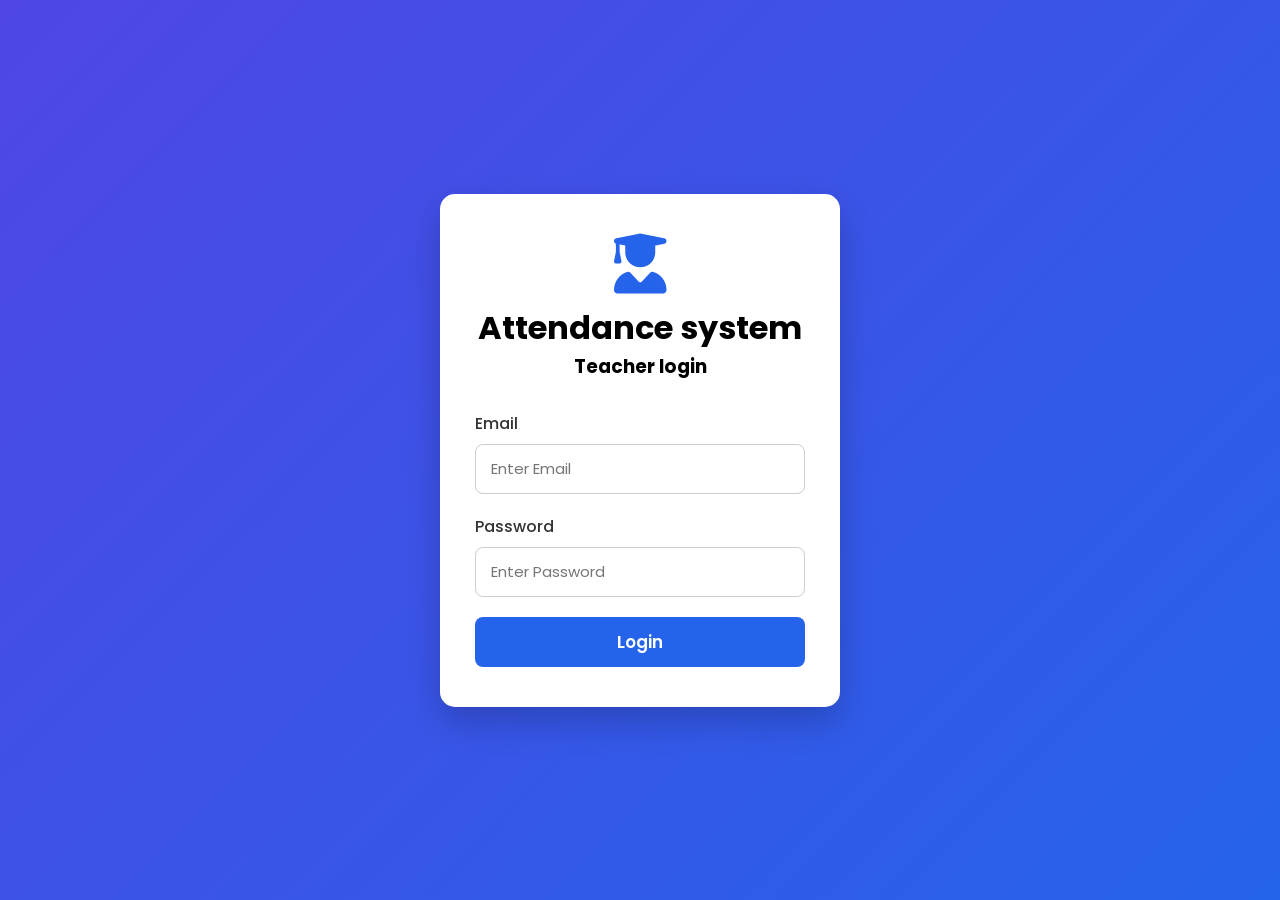
<file: index.html>
<!DOCTYPE html>
<html lang="en">
<head>
    <meta charset="UTF-8">
    <meta name="viewport" content="width=device-width, initial-scale=1.0">
    <title>Teacher login</title>
      <link rel="stylesheet" href="css/login.css">

    <link rel="stylesheet"
        href="https://cdnjs.cloudflare.com/ajax/libs/font-awesome/6.6.0/css/all.min.css">

</head>
<body>
    <div class="login-container">
        <div class="login-box">
            <div class="logo">
                <i class="fa-solid fa-user-graduate"></i>
            <h1>Attendance system</h1>
            <h3>Teacher login</h3>
        </div>
<form>
    <div class="input-box">

                    <label>Email</label>

                    <input type="email" placeholder="Enter Email">

                </div>

                <div class="input-box">

                    <label>Password</label>

                    <input type="password" placeholder="Enter Password">

                </div>
    

        <button type="submit">Login</button>
    
</form>
</div>
 <script src="js/login.js"></script>
</body>
</html>
</file>
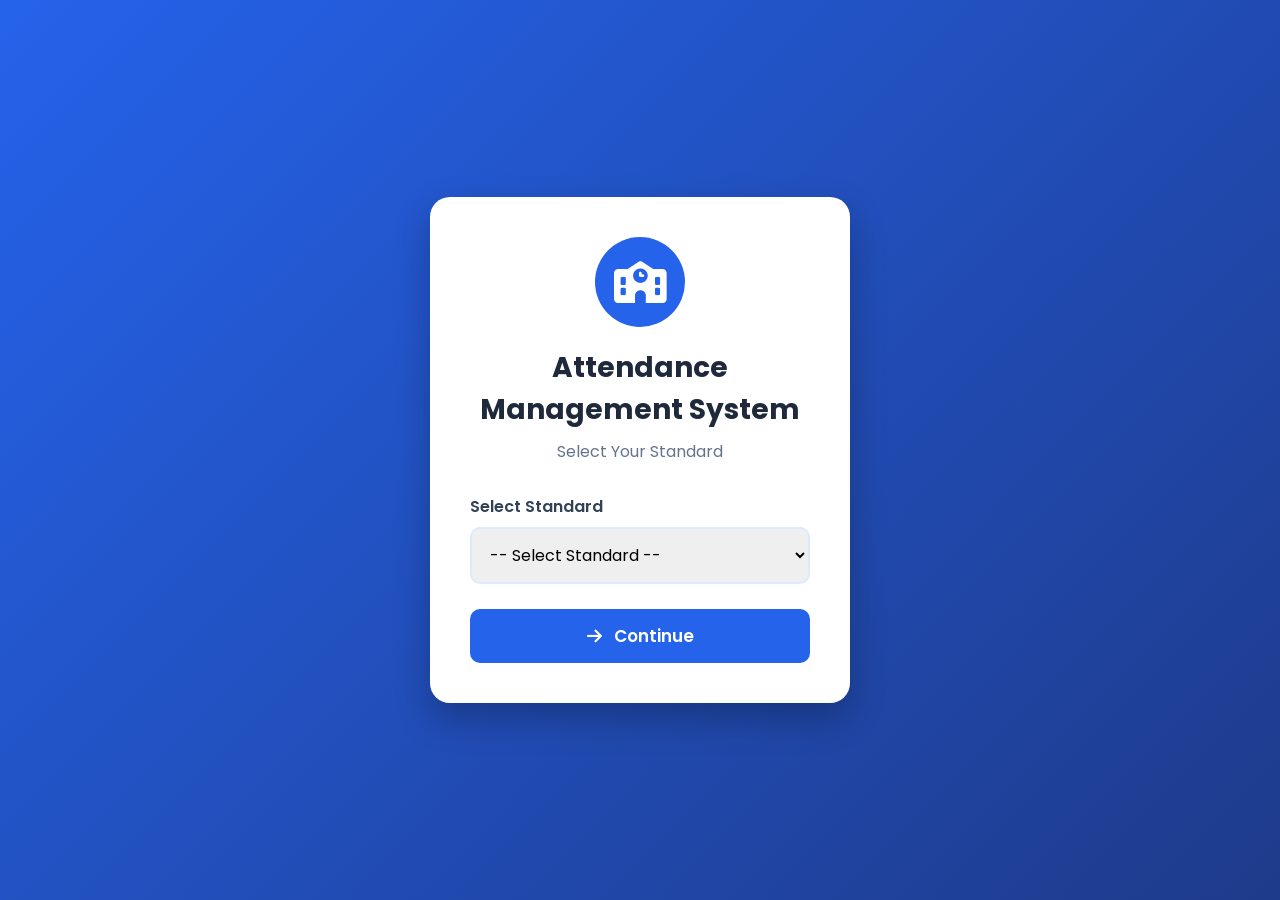
<file: attendance.html>
<!DOCTYPE html>
<html lang="en">

<head>

    <meta charset="UTF-8">
    <meta name="viewport" content="width=device-width, initial-scale=1.0">

    <title>Attendance | Attendance Management System</title>

    <link rel="stylesheet" href="css/dashboard.css">
    <link rel="stylesheet" href="css/attendance.css">

    <link rel="stylesheet"
    href="https://cdnjs.cloudflare.com/ajax/libs/font-awesome/6.6.0/css/all.min.css">

</head>

<body>

<div class="container">

    <!-- ==========================
            SIDEBAR
    =========================== -->

    <aside class="sidebar">

        <div class="logo">

            <i class="fa-solid fa-school"></i>

            <h2>AMS</h2>

        </div>

        <div class="standard-box">

            <h4>Current Standard</h4>

            <h3 id="currentStandard">

                Standard 1

            </h3>

            <a href="select-standard.html">

                <i class="fa-solid fa-repeat"></i>

                Change Standard

            </a>

        </div>

        <ul>

            <li>

                <a href="dashboard.html">

                    <i class="fa-solid fa-house"></i>

                    Dashboard

                </a>

            </li>

            <li>

                <a href="students.html">

                    <i class="fa-solid fa-users"></i>

                    Students

                </a>

            </li>

            <li class="active">

                <a href="attendance.html">

                    <i class="fa-solid fa-calendar-check"></i>

                    Attendance

                </a>

            </li>

            <li>

                <a href="reports.html">

                    <i class="fa-solid fa-chart-column"></i>

                    Reports

                </a>

            </li>

            <li>

                <a href="index.html">

                    <i class="fa-solid fa-right-from-bracket"></i>

                    Logout

                </a>

            </li>

        </ul>

    </aside>

    <!-- ==========================
            MAIN
    =========================== -->

    <main class="main">

                <!-- ==========================
                TOPBAR
        =========================== -->

        <div class="topbar">

            <div>

                <h1>Attendance Management</h1>

                <p id="currentClassText">

                    Standard 1

                </p>

            </div>

            <button class="save-btn" id="saveAttendance">

                <i class="fa-solid fa-floppy-disk"></i>

                Save Attendance

            </button>

        </div>

        <!-- ==========================
                DATE SECTION
        =========================== -->

        <div class="attendance-info">

            <div class="date-box">

                <label for="attendanceDate">

                    <i class="fa-solid fa-calendar-days"></i>

                    Attendance Date

                </label>

                <input
                    type="date"
                    id="attendanceDate"
                >

            </div>

        </div>

        <!-- ==========================
                ATTENDANCE TABLE
        =========================== -->

        <div class="table-section">

            <table>

                <thead>

                    <tr>
                         <th>Photo</th>
                         
                        <th>Roll No</th>

                        <th>Student Name</th>

                        <th>Standard</th>

                        <th>Present</th>

                        <th>Absent</th>

                    </tr>

                </thead>

                <tbody id="attendanceTable">

                                        <!-- JavaScript Data -->

                </tbody>

            </table>

        </div>

        <!-- ==========================
                FOOTER
        =========================== -->

        <footer class="footer">

            <p>

                © 2026 Attendance Management System |
                Developed by Kaushik

            </p>

        </footer>

    </main>

</div>

<!-- ==========================
        JAVASCRIPT
=========================== -->

<script src="js/attendance.js"></script>

</body>
</html>
</file>
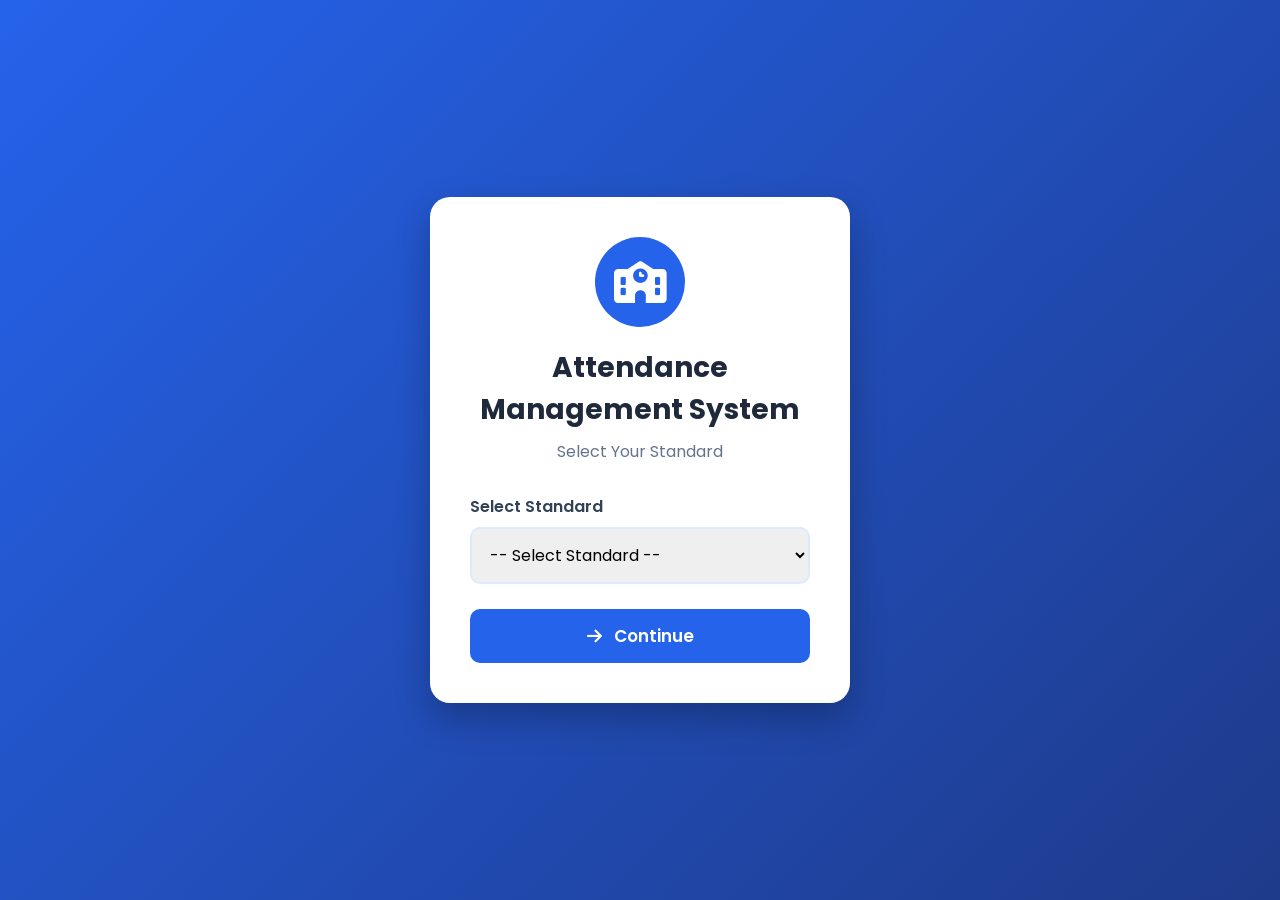
<file: dashboard.html>
<!DOCTYPE html>
<html lang="en">

<head>

    <meta charset="UTF-8">

    <meta name="viewport"
          content="width=device-width, initial-scale=1.0">

    <title>Dashboard | Attendance Management System</title>

    <link rel="stylesheet" href="css/dashboard.css">

    <link rel="stylesheet"
    href="https://cdnjs.cloudflare.com/ajax/libs/font-awesome/6.6.0/css/all.min.css">

</head>

<body>

<div class="container">

    <!-- ================= Sidebar ================= -->

    <aside class="sidebar">

        <div class="logo">

            <i class="fa-solid fa-school"></i>

            <h2>AMS</h2>

        </div>

        <!-- Selected Standard -->

        <div class="standard-box">

            <h4>Current Standard</h4>

            <h3 id="currentStandard">

                Standard 1

            </h3>

            <a href="select-standard.html">

                <i class="fa-solid fa-repeat"></i>

                Change Standard

            </a>

        </div>

        <!-- Menu -->

        <ul>

            <li class="active">

                <a href="dashboard.html">

                    <i class="fa-solid fa-house"></i>

                    Dashboard

                </a>

            </li>

            <li>

                <a href="students.html">

                    <i class="fa-solid fa-users"></i>

                    Students

                </a>

            </li>

            <li>

                <a href="attendance.html">

                    <i class="fa-solid fa-calendar-check"></i>

                    Attendance

                </a>

            </li>

            <li>

                <a href="reports.html">

                    <i class="fa-solid fa-chart-column"></i>

                    Reports

                </a>

            </li>

            <li>

                <a href="index.html">

                    <i class="fa-solid fa-right-from-bracket"></i>

                    Logout

                </a>

            </li>

        </ul>

    </aside>

    <!-- ================= Main ================= -->

    <main class="main">

        <!-- Top Header -->

        <header class="topbar">

            <div>

                <h1>

                    Attendance Management System

                </h1>

                <p>

                    Welcome Teacher 👋

                </p>

            </div>

            <div class="teacher">

                <i class="fa-solid fa-user"></i>

                Teacher

            </div>

        </header>

        <!-- Dashboard Cards -->

        <div class="cards">

            <div class="card">

                <i class="fa-solid fa-users"></i>

                <h2 id="totalStudents">

                    0

                </h2>

                <p>Total Students</p>

            </div>

            <div class="card">

                <i class="fa-solid fa-user-check"></i>

                <h2 id="presentStudents">

                    0

                </h2>

                <p>Present Today</p>

            </div>

            <div class="card">

                <i class="fa-solid fa-user-xmark"></i>

                <h2 id="absentStudents">

                    0

                </h2>

                <p>Absent Today</p>

            </div>

            <div class="card">

                <i class="fa-solid fa-chart-pie"></i>

                <h2 id="attendancePercentage">

                    0%

                </h2>

                <p>Today's Attendance %</p>

            </div>

        </div>

                <!-- ==========================
                TODAY'S ATTENDANCE
        =========================== -->
<div class="table-section">

    <div class="table-header">

        <h2>Today's Attendance</h2>

        <div class="date-section">

            <label for="datePicker"><strong>Select Date :</strong></label>

            <input type="date" id="datePicker">

            <span style="margin-left:15px;">
                Date :
                <span id="todayDate"></span>
            </span>

        </div>

    </div>

            <table>

                <thead>

                    <tr>
                        <th>photo</th>
                        
                        <th>Roll No</th>

                        <th>Student Name</th>

                        <th>Standard</th>

                        <th>Status</th>

                    </tr>

                </thead>

                <tbody id="attendanceTable">

                    <!-- JavaScript Data -->

                </tbody>

            </table>

        </div>

        <!-- ==========================
                QUICK ACTIONS
        =========================== -->

        <div class="quick-actions">

            <h2>Quick Actions</h2>

            <div class="action-box">

                <a href="students.html" class="action-card">

                    <i class="fa-solid fa-users"></i>

                    <h3>Students</h3>

                    <p>Manage Students</p>

                </a>

                <a href="add-student.html" class="action-card">

                    <i class="fa-solid fa-user-plus"></i>

                    <h3>Add Student</h3>

                    <p>Add New Student</p>

                </a>

                <a href="attendance.html" class="action-card">

                    <i class="fa-solid fa-calendar-check"></i>

                    <h3>Attendance</h3>

                    <p>Mark Today's Attendance</p>

                </a>

                <a href="reports.html" class="action-card">

                    <i class="fa-solid fa-chart-column"></i>

                    <h3>Reports</h3>

                    <p>View Attendance Reports</p>

                </a>

            </div>

        </div>

        <!-- ==========================
                FOOTER
        =========================== -->

        <footer>

            <p>

                © 2026 Attendance Management System |
                Developed by Kaushik

            </p>

        </footer>

    </main>

</div>

<script src="js/dashboard.js"></script>

</body>

</html>
</file>
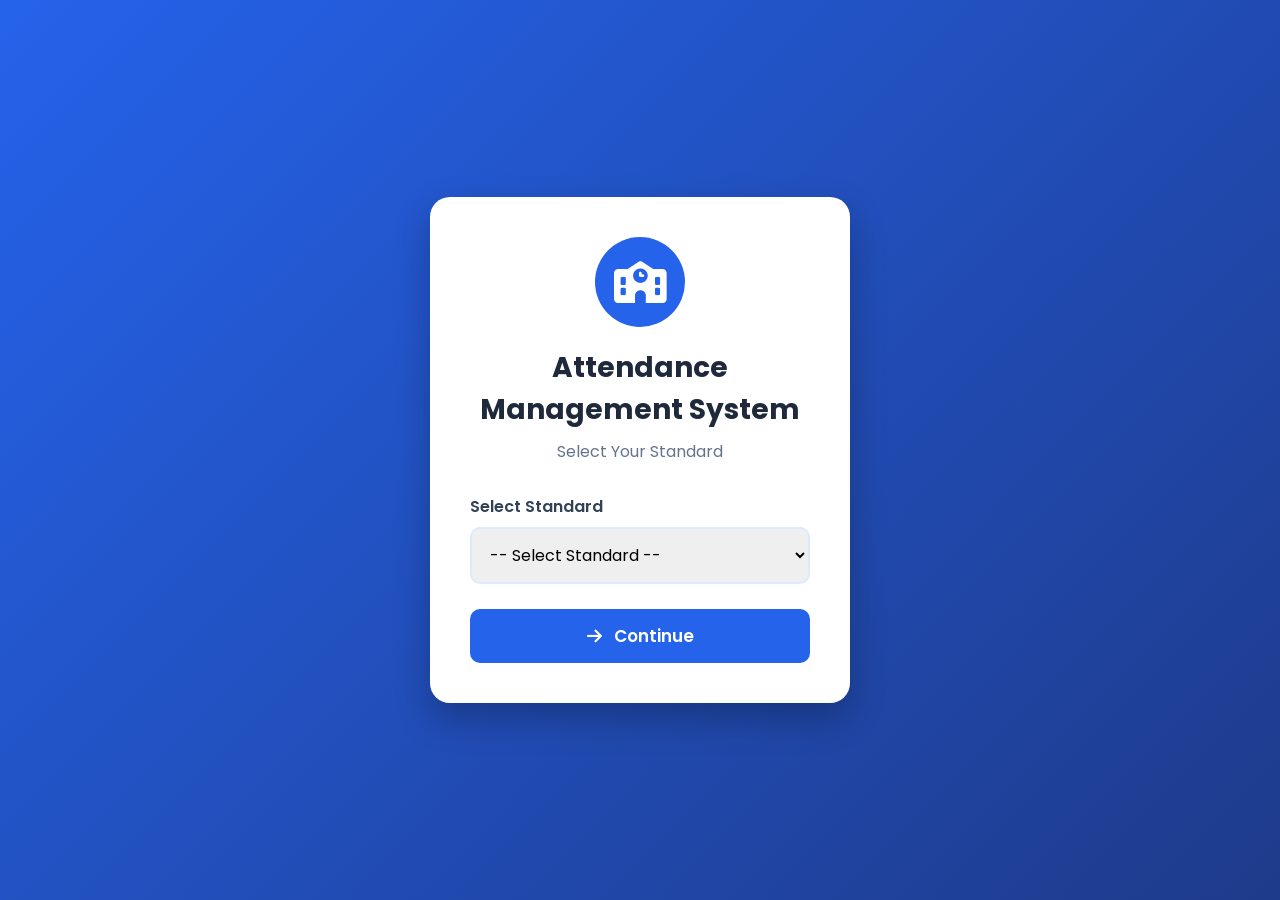
<file: reports.html>
<!DOCTYPE html>
<html lang="en">

<head>

    <meta charset="UTF-8">
    <meta name="viewport" content="width=device-width, initial-scale=1.0">

    <title>Attendance Reports</title>
    <link rel="stylesheet" href="css/dashboard.css">
    <link rel="stylesheet" href="css/reports.css">

    <link rel="stylesheet"
    href="https://cdnjs.cloudflare.com/ajax/libs/font-awesome/6.6.0/css/all.min.css">

</head>

<body>

<div class="container">

<!-- ======================================
                SIDEBAR
======================================= -->

<aside class="sidebar">

    <div class="logo">

        <i class="fa-solid fa-school"></i>

        <h2>AMS</h2>

    </div>

    <div class="standard-box">

        <h4>Current Standard</h4>

        <h3 id="currentStandard">

            Standard 1

        </h3>

        <a href="select-standard.html">

            <i class="fa-solid fa-repeat"></i>

            Change Standard

        </a>

    </div>

    <ul>

        <li>

            <a href="dashboard.html">

                <i class="fa-solid fa-house"></i>

                Dashboard

            </a>

        </li>

        <li>

            <a href="students.html">

                <i class="fa-solid fa-users"></i>

                Students

            </a>

        </li>

        <li>

            <a href="attendance.html">

                <i class="fa-solid fa-calendar-check"></i>

                Attendance

            </a>

        </li>

        <li class="active">

            <a href="reports.html">

                <i class="fa-solid fa-chart-column"></i>

                Reports

            </a>

        </li>

        <li>

            <a href="index.html">

                <i class="fa-solid fa-right-from-bracket"></i>

                Logout

            </a>

        </li>

    </ul>

</aside>

<!-- ======================================
                MAIN
======================================= -->

<main class="main">

<header class="topbar">

    <div>

        <h1>

            Attendance Management System

        </h1>

        <p>

            Monthly Attendance Reports 📊

        </p>

    </div>

    <div class="teacher">

        <i class="fa-solid fa-user"></i>

        Teacher

    </div>

</header>

<!-- ===========================
        SUMMARY CARDS
============================ -->

<div class="cards">

    <div class="card">

        <i class="fa-solid fa-users blue"></i>

        <h2 id="totalStudents">0</h2>

        <p>Total Students</p>

    </div>

    <div class="card">

        <i class="fa-solid fa-user-check green"></i>

        <h2 id="presentStudents">0</h2>

        <p>Total Present</p>

    </div>

    <div class="card">

        <i class="fa-solid fa-user-xmark red"></i>

        <h2 id="absentStudents">0</h2>

        <p>Total Absent</p>

    </div>

    <div class="card">

        <i class="fa-solid fa-chart-pie orange"></i>

        <h2 id="attendancePercentage">

            0%

        </h2>

        <p>Attendance %</p>

    </div>

</div>

<!-- ======================================
        MONTH FILTER & REPORT TABLE
====================================== -->

<div class="table-section">

    <div class="table-header">

        <h2>

            Monthly Attendance Report

        </h2>

        <div class="filter-box">

            <input
                type="month"
                id="reportMonth"
            >

            <button id="loadReport">

                <i class="fa-solid fa-magnifying-glass"></i>

                Load Report

            </button>

            <button
                id="printReport"
                onclick="window.print()"
            >

                <i class="fa-solid fa-print"></i>

                Print

            </button>

        </div>

    </div>

    <table>

        <thead>

            <tr>
                <th>photo</th>
                
                <th>Roll No</th>

                <th>Student Name</th>

                <th>Standard</th>

                <th>Present Days</th>

                <th>Absent Days</th>

                <th>Total Days</th>

                <th>Attendance %</th>

            </tr>

        </thead>

        <tbody id="reportTable">

            <!-- JavaScript Data -->

        </tbody>

    </table>

</div>

<!-- ======================================
        REPORT SUMMARY
====================================== -->

<div class="report-summary">

    <div class="summary-card">

        <h3>

            Selected Month

        </h3>

        <p id="selectedMonth">

            -

        </p>

    </div>

    <div class="summary-card">

        <h3>

            Highest Attendance

        </h3>

        <p id="highestAttendance">

            -

        </p>

    </div>

    <div class="summary-card">

        <h3>

            Lowest Attendance

        </h3>

        <p id="lowestAttendance">

            -

        </p>

    </div>

</div>
<!-- ======================================
            FOOTER
====================================== -->

<footer class="footer">

    <p>

        © 2026 Attendance Management System |
        Developed by Kaushik

    </p>

</footer>

</main>

</div>

<script src="js/reports.js"></script>

</body>

</html>
</file>
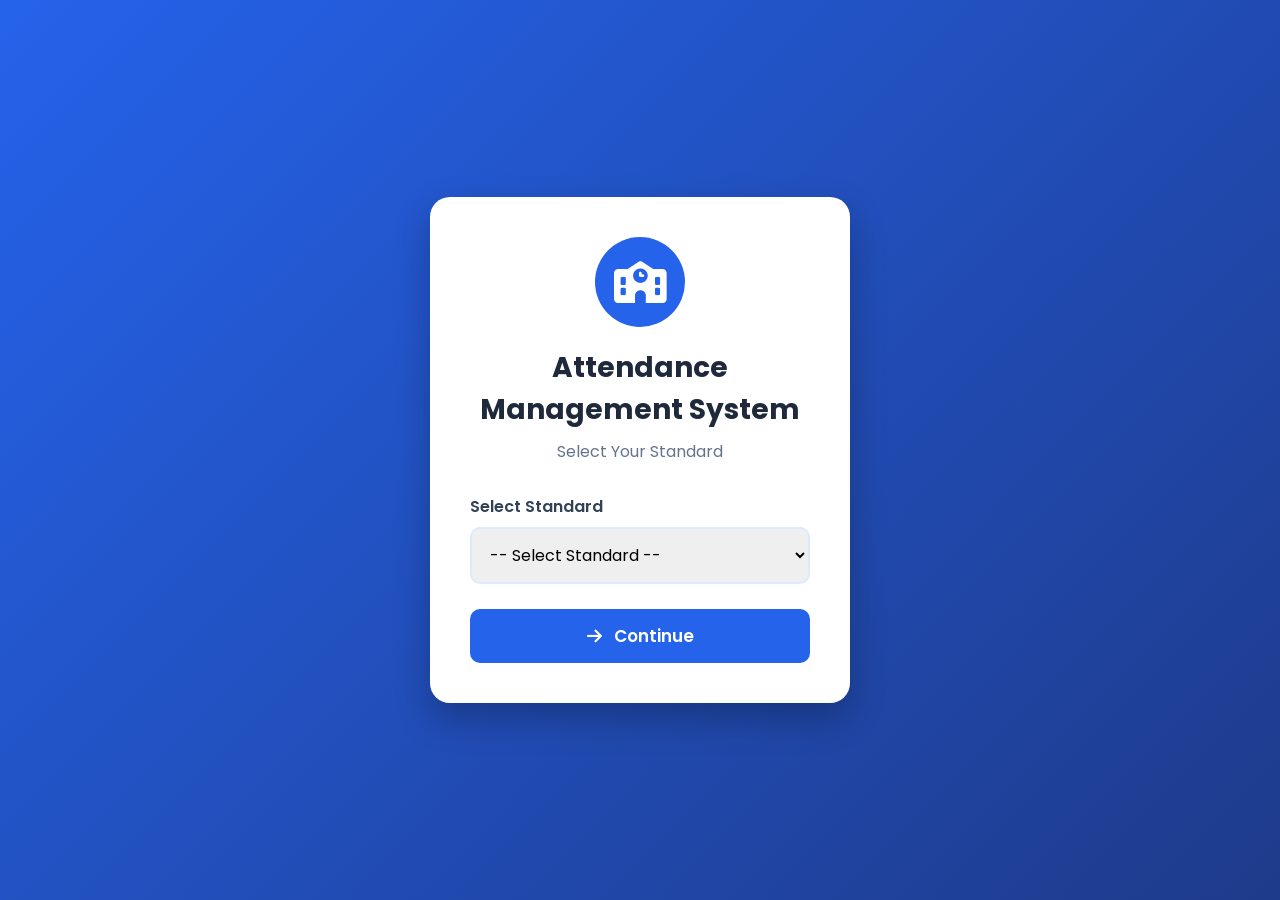
<file: select-standard.html>
<!DOCTYPE html>
<html lang="en">

<head>

    <meta charset="UTF-8">
    <meta name="viewport" content="width=device-width, initial-scale=1.0">

    <title>Select Standard | Attendance Management System</title>

    <link rel="stylesheet" href="css/select-standard.css">

    <link rel="stylesheet"
    href="https://cdnjs.cloudflare.com/ajax/libs/font-awesome/6.6.0/css/all.min.css">

</head>

<body>

<div class="container">

    <div class="selection-card">

        <div class="logo">

            <i class="fa-solid fa-school"></i>

        </div>

        <h1>Attendance Management System</h1>

        <p>Select Your Standard</p>

        <form id="classForm">

            <div class="input-group">

                <label>Select Standard</label>

                <select id="standard" required>

                    <option value="">-- Select Standard --</option>

                    <option value="1">Standard 1</option>
                    <option value="2">Standard 2</option>
                    <option value="3">Standard 3</option>
                    <option value="4">Standard 4</option>
                    <option value="5">Standard 5</option>
                    <option value="6">Standard 6</option>
                    <option value="7">Standard 7</option>
                    <option value="8">Standard 8</option>
                    <option value="9">Standard 9</option>
                    <option value="10">Standard 10</option>
                    <option value="11">Standard 11</option>
                    <option value="12">Standard 12</option>

                </select>

            </div>

            <button type="submit">

                <i class="fa-solid fa-arrow-right"></i>

                Continue

            </button>

        </form>

    </div>

</div>

<script src="js/select-standard.js"></script>

</body>
</html>
</file>
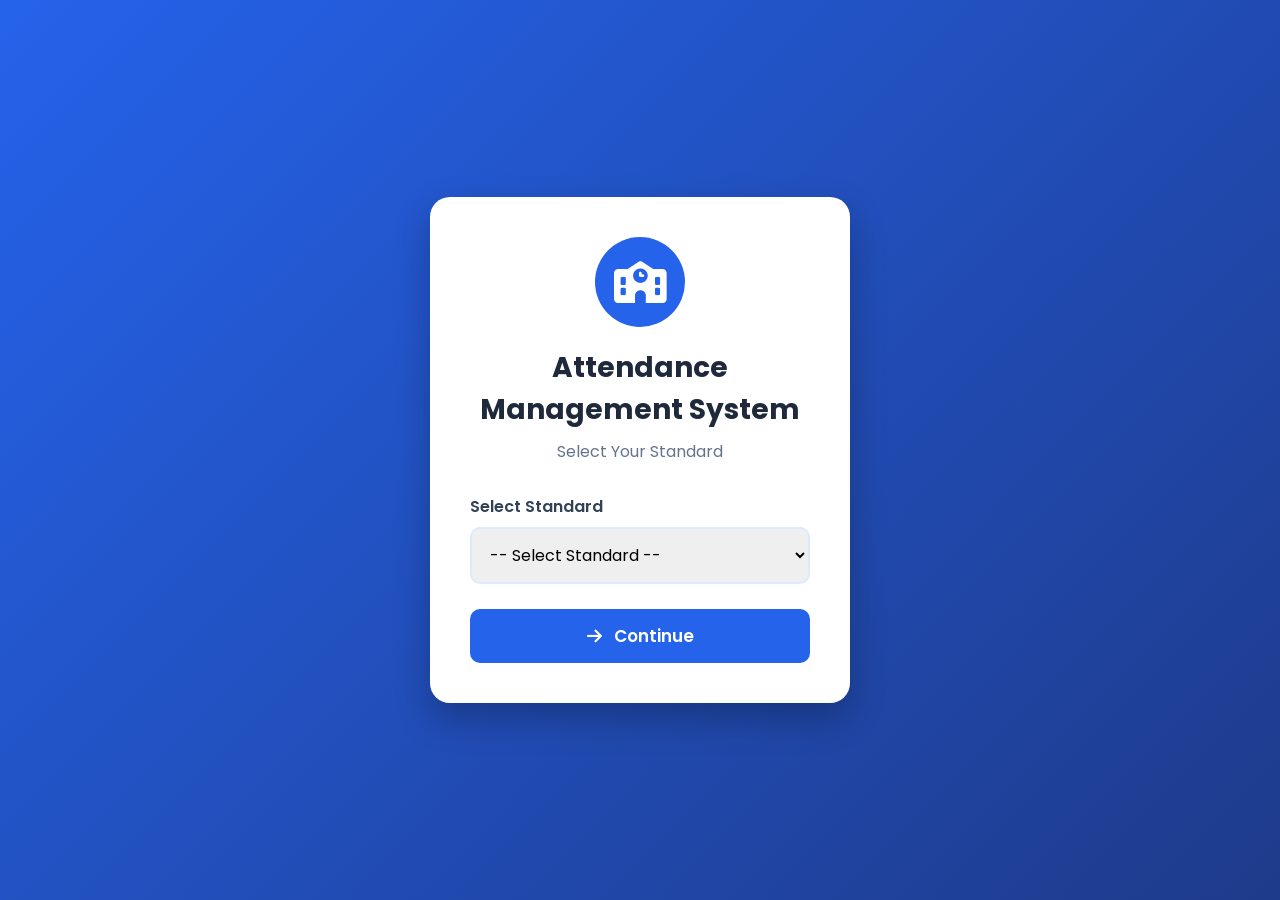
<file: students.html>
<!DOCTYPE html>
<html lang="en">

<head>

    <meta charset="UTF-8">
    <meta name="viewport" content="width=device-width, initial-scale=1.0">

    <title>Students | Attendance Management System</title>

    <link rel="stylesheet" href="css/dashboard.css">
    <link rel="stylesheet" href="css/students.css">

    <link rel="stylesheet"
    href="https://cdnjs.cloudflare.com/ajax/libs/font-awesome/6.6.0/css/all.min.css">

</head>

<body>

<div class="container">

    <!-- Sidebar -->

    <aside class="sidebar">

        <div class="logo">

            <i class="fa-solid fa-school"></i>

            <h2>AMS</h2>

        </div>

        <div class="standard-box">

            <h4>Current Standard</h4>

            <h3 id="currentStandard">

                Standard 1

            </h3>

            <a href="select-standard.html">

                <i class="fa-solid fa-repeat"></i>

                Change Standard

            </a>

        </div>

        <ul>

            <li>

                <a href="dashboard.html">

                    <i class="fa-solid fa-house"></i>

                    Dashboard

                </a>

            </li>

            <li class="active">

                <a href="students.html">

                    <i class="fa-solid fa-users"></i>

                    Students

                </a>

            </li>

            <li>

                <a href="attendance.html">

                    <i class="fa-solid fa-calendar-check"></i>

                    Attendance

                </a>

            </li>

            <li>

                <a href="reports.html">

                    <i class="fa-solid fa-chart-column"></i>

                    Reports

                </a>

            </li>

            <li>

                <a href="index.html">

                    <i class="fa-solid fa-right-from-bracket"></i>

                    Logout

                </a>

            </li>

        </ul>

    </aside>

    <!-- Main -->

    <main class="main">

        <div class="topbar">

            <div>

                <h1>Students</h1>

                <p id="currentClassText">

                    Standard 1 Students

                </p>

            </div>

            <a href="add-student.html" class="add-btn">

                <i class="fa-solid fa-user-plus"></i>

                Add Student

            </a>

        </div>

        <!-- Search -->

        <div class="search-box">

            <input
                type="text"
                id="searchStudent"
                placeholder="Search Student by Name or Roll No...">

        </div>

        <!-- Table -->

        <div class="table-section">

            <table>

                <thead>

                    <tr>
                        <th>Photo</th>
                        
                        <th>Roll No</th>

                        <th>Name</th>

                        <th>Standard</th>

                        <th>Mobile</th>

                        <th>Action</th>

                    </tr>

                </thead>

                <tbody id="studentTable">

                    <!-- JavaScript Data -->

                </tbody>

            </table>

        </div>
                <!-- Footer -->

        <footer>

            <p>

                © 2026 Attendance Management System |
                Developed by Kaushik

            </p>

        </footer>

    </main>

</div>

<!-- Students JavaScript -->

<script src="js/students.js"></script>

</body>

</html>
</file>
<file: css/login.css>
/* Google Font */
@import url('https://fonts.googleapis.com/css2?family=Poppins:wght@300;400;500;600;700&display=swap');

*{
    margin: 0;
    padding: 0;
    box-sizing: border-box;
    font-family: "Poppins", sans-serif;
}

body{
    min-height: 100vh;
    display: flex;
    justify-content: center;
    align-items: center;
    background: linear-gradient(135deg, #4f46e5, #2563eb);
}

.container{
    width: 100%;
    display: flex;
    justify-content: center;
    align-items: center;
    padding: 20px;
}

.login-box{
    width: 400px;
    background: #ffffff;
    border-radius: 15px;
    padding: 40px 35px;
    box-shadow: 0 15px 35px rgba(0,0,0,0.2);
}

.logo{
    text-align: center;
    margin-bottom: 30px;
}

.logo i{
    font-size: 60px;
    color: #2563eb;
    margin-bottom: 10px;
}

.logo h2{
    color: #222;
    margin-bottom: 5px;
}

.logo p{
    color: #666;
    font-size: 15px;
}

.input-box{
    margin-bottom: 20px;
}

.input-box label{
    display: block;
    margin-bottom: 8px;
    color: #333;
    font-weight: 500;
}

.input-box input{
    width: 100%;
    height: 50px;
    padding: 0 15px;
    border: 1px solid #ccc;
    border-radius: 8px;
    outline: none;
    font-size: 15px;
    transition: 0.3s;
}

.input-box input:focus{
    border-color: #2563eb;
    box-shadow: 0 0 8px rgba(37,99,235,.3);
}

button{
    width: 100%;
    height: 50px;
    border: none;
    border-radius: 8px;
    background: #2563eb;
    color: white;
    font-size: 17px;
    font-weight: 600;
    cursor: pointer;
    transition: 0.3s;
}

button:hover{
    background: #1d4ed8;
}

@media (max-width:480px){

    .login-box{
        width:100%;
        padding:30px 20px;
    }

    .logo i{
        font-size:50px;
    }

    .logo h2{
        font-size:24px;
    }

}
</file>
<file: css/dashboard.css>
/* ==========================================
   GOOGLE FONT
========================================== */

@import url('https://fonts.googleapis.com/css2?family=Poppins:wght@300;400;500;600;700;800&display=swap');

/* ==========================================
   RESET
========================================== */

*{
    margin:0;
    padding:0;
    box-sizing:border-box;
    font-family:'Poppins',sans-serif;
}

body{
    background:#f1f5f9;
}

/* ==========================================
   CONTAINER
========================================== */

.container{
    display:flex;
    min-height:100vh;
}

/* ==========================================
   SIDEBAR
========================================== */

.sidebar{

    width:270px;
    background:#1e3a8a;
    color:#fff;

    position:fixed;
    left:0;
    top:0;

    height:100vh;

    overflow-y:auto;

}

/* ==========================================
   LOGO
========================================== */

.logo{

    padding:30px 20px;

    text-align:center;

    border-bottom:1px solid rgba(255,255,255,.15);

}

.logo i{

    font-size:45px;

    margin-bottom:10px;

}

.logo h2{

    font-size:30px;

    font-weight:700;

}

/* ==========================================
   STANDARD BOX
========================================== */

.standard-box{

    margin:20px;

    padding:20px;

    background:rgba(255,255,255,.10);

    border-radius:15px;

    text-align:center;

}

.standard-box h4{

    font-size:14px;

    color:#cbd5e1;

    margin-bottom:10px;

}

.standard-box h3{

    font-size:24px;

    margin-bottom:15px;

}

.standard-box a{

    display:inline-block;

    text-decoration:none;

    color:#fff;

    background:#2563eb;

    padding:10px 18px;

    border-radius:8px;

    transition:.3s;

}

.standard-box a:hover{

    background:#3b82f6;

}

.standard-box a i{

    margin-right:8px;

}

/* ==========================================
   MENU
========================================== */

.sidebar ul{

    list-style:none;

    margin-top:20px;

}

.sidebar ul li{

    margin:5px 15px;

}

.sidebar ul li a{

    display:flex;

    align-items:center;

    gap:15px;

    color:#fff;

    text-decoration:none;

    padding:15px 20px;

    border-radius:10px;

    transition:.3s;

}

.sidebar ul li a:hover{

    background:#2563eb;

}

.sidebar ul li.active a{

    background:#2563eb;

}

.sidebar ul li i{

    font-size:20px;

    width:25px;

}

/* ==========================================
   MAIN CONTENT
========================================== */

.main{

    margin-left:270px;
    width:calc(100% - 270px);

    padding:30px;

}

/* ==========================================
   TOPBAR
========================================== */

.topbar{

    display:flex;
    justify-content:space-between;
    align-items:center;

    background:#fff;

    padding:20px 30px;

    border-radius:15px;

    box-shadow:0 5px 15px rgba(0,0,0,.08);

    margin-bottom:30px;

}

.topbar h1{

    font-size:30px;

    color:#1e293b;

    margin-bottom:8px;

}

.topbar p{

    color:#64748b;

    font-size:16px;

}

/* ==========================================
   TEACHER PROFILE
========================================== */

.teacher{

    display:flex;
    align-items:center;

    gap:12px;

    background:#2563eb;

    color:#fff;

    padding:12px 22px;

    border-radius:12px;

    font-weight:600;

    font-size:16px;

}

.teacher i{

    width:45px;
    height:45px;

    border-radius:50%;

    background:#fff;

    color:#2563eb;

    display:flex;
    align-items:center;
    justify-content:center;

    font-size:20px;

}

/* ==========================================
   DASHBOARD CARDS
========================================== */

.cards{

    display:grid;

    grid-template-columns:repeat(auto-fit,minmax(230px,1fr));

    gap:25px;

    margin-bottom:35px;

}

.card{

    background:#fff;

    padding:30px 20px;

    border-radius:18px;

    text-align:center;

    box-shadow:0 8px 20px rgba(0,0,0,.08);

    transition:.3s;

    cursor:pointer;

}

.card:hover{

    transform:translateY(-8px);

    box-shadow:0 12px 25px rgba(0,0,0,.12);

}

.card i{

    font-size:45px;

    color:#2563eb;

    margin-bottom:20px;

}

.card h2{

    font-size:34px;

    color:#0f172a;

    margin-bottom:10px;

}

.card p{

    font-size:17px;

    color:#64748b;

    font-weight:500;

}

/* ==========================================
   CARD COLORS
========================================== */

.card:nth-child(1) i{

    color:#2563eb;

}

.card:nth-child(2) i{

    color:#16a34a;

}

.card:nth-child(3) i{

    color:#dc2626;

}

.card:nth-child(4) i{

    color:#f59e0b;

}
/* ==========================================
   TODAY'S ATTENDANCE TABLE
========================================== */

.table-section{

    background:#fff;

    padding:25px;

    border-radius:18px;

    box-shadow:0 8px 20px rgba(0,0,0,.08);

    margin-bottom:35px;

    overflow-x:auto;

}

.table-header{

    display:flex;

    justify-content:space-between;

    align-items:center;

    margin-bottom:20px;

}

.table-header h2{

    font-size:24px;

    color:#0f172a;

}

.table-header p{

    color:#64748b;

    font-weight:600;

}

/* ==========================================
   TABLE
========================================== */

table{

    width:100%;

    border-collapse:collapse;

}

table thead{

    background:#2563eb;

    color:#fff;

}

table thead th{

    padding:16px;

    text-align:left;

    font-size:15px;

}

table tbody tr{

    border-bottom:1px solid #e5e7eb;

    transition:.3s;

}

table tbody tr:hover{

    background:#f8fafc;

}

table tbody td{

    padding:15px;

    color:#334155;

    font-size:15px;

}

/* ==========================================
   STATUS
========================================== */

.present{

    color:#16a34a;

    font-weight:700;

}

.absent{

    color:#dc2626;

    font-weight:700;

}

/* ==========================================
   QUICK ACTIONS
========================================== */

.quick-actions{

    margin-top:10px;

}

.quick-actions h2{

    color:#0f172a;

    margin-bottom:20px;

    font-size:25px;

}

.action-box{

    display:grid;

    grid-template-columns:repeat(auto-fit,minmax(220px,1fr));

    gap:20px;

}

/* ==========================================
   ACTION CARD
========================================== */

.action-card{

    background:#fff;

    text-decoration:none;

    color:#0f172a;

    border-radius:18px;

    padding:30px 20px;

    text-align:center;

    box-shadow:0 8px 20px rgba(0,0,0,.08);

    transition:.3s;

}

.action-card:hover{

    background:#2563eb;

    color:#fff;

    transform:translateY(-8px);

}

.action-card i{

    font-size:42px;

    margin-bottom:15px;

}

.action-card h3{

    font-size:22px;

    margin-bottom:10px;

}

.action-card p{

    font-size:15px;

}

/* ==========================================
   DIFFERENT ICON COLORS
========================================== */

.action-card:nth-child(1) i{

    color:#2563eb;

}

.action-card:nth-child(2) i{

    color:#16a34a;

}

.action-card:nth-child(3) i{

    color:#f59e0b;

}

.action-card:nth-child(4) i{

    color:#dc2626;

}

.action-card:hover i{

    color:#fff;

}

/* ==========================================
   FOOTER
========================================== */

footer{

    margin-top:40px;

    padding:20px;

    text-align:center;

    color:#64748b;

    font-size:15px;

}

/* ==========================================
   CUSTOM SCROLLBAR
========================================== */

::-webkit-scrollbar{

    width:8px;

}

::-webkit-scrollbar-track{

    background:#e2e8f0;

}

::-webkit-scrollbar-thumb{

    background:#2563eb;

    border-radius:20px;

}

::-webkit-scrollbar-thumb:hover{

    background:#1d4ed8;

}

/* ==========================================
   TABLET RESPONSIVE
========================================== */

@media (max-width:992px){

    .sidebar{

        width:220px;

    }

    .main{

        margin-left:220px;

        width:calc(100% - 220px);

        padding:20px;

    }

    .cards{

        grid-template-columns:repeat(2,1fr);

    }

}

/* ==========================================
   MOBILE RESPONSIVE
========================================== */

@media (max-width:768px){

    .container{

        flex-direction:column;

    }

    .sidebar{

        position:relative;

        width:100%;

        height:auto;

    }

    .main{

        margin-left:0;

        width:100%;

    }

    .topbar{

        flex-direction:column;

        align-items:flex-start;

        gap:20px;

    }

    .cards{

        grid-template-columns:1fr;

    }

    .action-box{

        grid-template-columns:1fr;

    }

    .table-section{

        overflow-x:auto;

    }

    table{

        min-width:650px;

    }

}

/* ==========================================
   SMALL MOBILE
========================================== */

@media (max-width:480px){

    .logo h2{

        font-size:24px;

    }

    .topbar h1{

        font-size:22px;

    }

    .teacher{

        width:100%;

        justify-content:center;

    }

    .card{

        padding:25px;

    }

    .card h2{

        font-size:28px;

    }

    .card p{

        font-size:15px;

    }

    .table-header{

        flex-direction:column;

        align-items:flex-start;

        gap:10px;

    }

    .quick-actions h2{

        font-size:22px;

    }

}

/* ==========================================
   ANIMATION
========================================== */

.card,
.action-card,
.table-section,
.topbar{

    animation:fadeIn .5s ease;

}

@keyframes fadeIn{

    from{

        opacity:0;

        transform:translateY(20px);

    }

    to{

        opacity:1;

        transform:translateY(0);

    }

}
.table-header{
    display: flex;
    justify-content: space-between;
    align-items: center;
    flex-wrap: wrap;
}

.date-section{
    display: flex;
    align-items: center;
    gap: 10px;
}

#datePicker{
    padding: 8px 12px;
    border: 1px solid #ddd;
    border-radius: 8px;
    font-size: 15px;
}
.not-taken{
    color: orange;
    font-weight: bold;
}

.student-photo{
    width:45px;
    height:45px;
    border-radius:50%;
    object-fit:cover;
    border:2px solid #2563eb;
}
</file>
<file: css/attendance.css>
/* ==========================
   TOPBAR
========================== */

.topbar{
    display:flex;
    justify-content:space-between;
    align-items:center;
    margin-bottom:25px;
}

.topbar h1{
    font-size:30px;
    color:#1e293b;
}

.topbar p{
    color:#64748b;
    margin-top:5px;
}

/* ==========================
   SAVE BUTTON
========================== */

.save-btn{
    background:#16a34a;
    color:#fff;
    border:none;
    padding:12px 25px;
    border-radius:10px;
    cursor:pointer;
    font-size:16px;
    font-weight:600;
    transition:.3s;
}

.save-btn:hover{
    background:#15803d;
    transform:translateY(-2px);
}

.save-btn i{
    margin-right:8px;
}

/* ==========================
   DATE BOX
========================== */

.attendance-info{
    background:#fff;
    padding:18px 25px;
    border-radius:15px;
    margin-bottom:25px;
    box-shadow:0 5px 15px rgba(0,0,0,.08);
}

.attendance-info h3{
    color:#334155;
    font-size:18px;
}

#todayDate{
    color:#2563eb;
    font-weight:700;
}

/* ==========================
   TABLE
========================== */

.table-section{
    background:#fff;
    padding:25px;
    border-radius:15px;
    box-shadow:0 5px 15px rgba(0,0,0,.08);
    overflow-x:auto;
}

table{
    width:100%;
    border-collapse:collapse;
}

thead{
    background:#2563eb;
    color:#fff;
}

thead th{
    padding:15px;
    text-align:center;
    font-size:15px;
}

tbody td{
    padding:15px;
    text-align:center;
    border-bottom:1px solid #e5e7eb;
}

tbody tr:hover{
    background:#f8fafc;
}

/* ==========================
   RADIO BUTTON
========================== */

input[type="radio"]{
    width:20px;
    height:20px;
    cursor:pointer;
    accent-color:#2563eb;
}

/* ==========================
   STATUS LABEL
========================== */

.present-label{
    color:#16a34a;
    font-weight:600;
}

.absent-label{
    color:#dc2626;
    font-weight:600;
}

/* ==========================
   NO DATA
========================== */

.no-data{
    text-align:center;
    padding:25px;
    color:#64748b;
    font-size:18px;
}

/* ==========================
   FOOTER
========================== */

footer{
    margin-top:30px;
    text-align:center;
    color:#64748b;
    padding:20px;
    font-size:15px;
}

/* ==========================
   RESPONSIVE
========================== */

@media(max-width:768px){

    .topbar{
        flex-direction:column;
        gap:20px;
        align-items:flex-start;
    }

    .save-btn{
        width:100%;
    }

    table{
        min-width:800px;
    }

}

@media(max-width:480px){

    .topbar h1{
        font-size:24px;
    }

    .attendance-info h3{
        font-size:16px;
    }

    .save-btn{
        font-size:15px;
    }

}

/* Attendance Date Section */

.attendance-info{
    background: #fff;
    padding: 20px 30px;
    border-radius: 15px;
    box-shadow: 0 5px 15px rgba(0,0,0,0.08);
    margin-bottom: 25px;
}

.date-box{
    display: flex;
    align-items: center;
    gap: 15px;
}

.date-box label{
    display: flex;
    align-items: center;
    gap: 8px;
    font-size: 18px;
    font-weight: 600;
    color: #1f2937;
}

.date-box label i{
    color: #2563eb;
    font-size: 20px;
}

#attendanceDate{
    width: 180px;
    padding: 10px 15px;
    border: 2px solid #2563eb;
    border-radius: 8px;
    font-size: 15px;
    font-weight: 500;
    color: #333;
    background: #fff;
    outline: none;
    cursor: pointer;
    transition: all 0.3s ease;
}

#attendanceDate:hover{
    border-color: #1d4ed8;
}

#attendanceDate:focus{
    border-color: #1d4ed8;
    box-shadow: 0 0 8px rgba(37,99,235,0.25);
}

#attendanceDate::-webkit-calendar-picker-indicator{
    cursor: pointer;
    transform: scale(1.1);
}
.student-photo{
    width:45px;
    height:45px;
    border-radius:50%;
    object-fit:cover;
    border:2px solid #3b82f6;
}

.student-photo{
    width:45px;
    height:45px;
    border-radius:50%;
    object-fit:cover;
    border:2px solid #2563eb;
}

/* Attendance Table */

.table-section table{
    width:100%;
    border-collapse:collapse;
}

.table-section th,
.table-section td{
    padding:16px 20px;
    text-align:center;
    vertical-align:middle;
}

.table-section td:first-child{
    width:90px;
}

.student-photo{
    width:50px;
    height:50px;
    border-radius:50%;
    object-fit:cover;
    border:2px solid #2563eb;
    display:block;
    margin:auto;
}

.table-section td img{
    display:block;
    margin:auto;
}

.table-section input[type="radio"]{
    transform:scale(1.2);
    cursor:pointer;
}

.table-section tr td{
    height:70px;
}
</file>
<file: css/reports.css>
/* ======================================
        GOOGLE FONT
====================================== */

@import url('https://fonts.googleapis.com/css2?family=Poppins:wght@300;400;500;600;700;800&display=swap');

/* ======================================
        RESET
====================================== */

*{
    margin:0;
    padding:0;
    box-sizing:border-box;
    font-family:'Poppins',sans-serif;
}

body{
    background:#f4f7fb;
    color:#1e293b;
}

.container{
    display:flex;
    min-height:100vh;
}

/* ======================================
        SIDEBAR
====================================== */

.sidebar{

    width:260px;
    height:100vh;

    background:#1e3a8a;

    position:fixed;

    left:0;
    top:0;

    overflow-y:auto;

    color:#fff;

    box-shadow:5px 0 20px rgba(0,0,0,.12);

}

/* ======================================
        LOGO
====================================== */

.logo{

    text-align:center;

    padding:30px 20px;

    border-bottom:1px solid rgba(255,255,255,.15);

}

.logo i{

    font-size:55px;

    margin-bottom:10px;

    color:#fff;

}

.logo h2{

    font-size:30px;

    font-weight:700;

    letter-spacing:1px;

}

/* ======================================
        STANDARD BOX
====================================== */

.standard-box{

    width:220px;

    margin:20px auto;

    background:rgba(255,255,255,.08);

    border-radius:15px;

    padding:18px;

}

.standard-box h4{

    font-size:14px;

    color:#dbeafe;

    margin-bottom:8px;

}

.standard-box h3{

    font-size:22px;

    color:#fff;

    margin-bottom:15px;

}

.standard-box a{

    display:block;

    text-align:center;

    text-decoration:none;

    background:#2563eb;

    color:#fff;

    padding:10px;

    border-radius:10px;

    transition:.3s;

}

.standard-box a:hover{

    background:#1d4ed8;

}

/* ======================================
        MENU
====================================== */

.sidebar ul{

    list-style:none;

    padding:10px 15px;

}

.sidebar ul li{

    margin-bottom:10px;

}

.sidebar ul li a{

    display:flex;

    align-items:center;

    gap:15px;

    text-decoration:none;

    color:#fff;

    padding:14px 18px;

    border-radius:12px;

    transition:.3s;

    font-size:16px;

    font-weight:500;

}

.sidebar ul li a i{

    width:22px;

    text-align:center;

}

.sidebar ul li a:hover{

    background:#2563eb;

}

.sidebar ul li.active a{

    background:#2563eb;

}

/* ======================================
        MAIN
====================================== */

.main{

    margin-left:260px;

    width:calc(100% - 260px);

    padding:30px;

}

/* ======================================
        TOPBAR
====================================== */

.topbar{

    display:flex;

    justify-content:space-between;

    align-items:center;

    background:#fff;

    padding:22px 30px;

    border-radius:15px;

    box-shadow:0 5px 20px rgba(0,0,0,.08);

    margin-bottom:30px;

}

.topbar h1{

    font-size:30px;

    color:#1e293b;

}

.topbar p{

    color:#64748b;

    margin-top:5px;

}

.teacher{

    background:#2563eb;

    color:#fff;

    padding:12px 22px;

    border-radius:50px;

    display:flex;

    align-items:center;

    gap:10px;

    font-weight:600;

}

.teacher i{

    font-size:20px;

}
/* ======================================
        DASHBOARD CARDS
====================================== */

.cards{

    display:grid;

    grid-template-columns:repeat(4,1fr);

    gap:25px;

    margin-bottom:30px;

}

.card{

    background:#fff;

    border-radius:18px;

    padding:30px 20px;

    text-align:center;

    box-shadow:0 8px 25px rgba(0,0,0,.08);

    transition:.3s;

    cursor:pointer;

}

.card:hover{

    transform:translateY(-8px);

    box-shadow:0 15px 35px rgba(0,0,0,.15);

}

.card i{

    font-size:42px;

    margin-bottom:15px;

}

.card h2{

    font-size:34px;

    font-weight:700;

    color:#1e293b;

    margin-bottom:8px;

}

.card p{

    color:#64748b;

    font-size:15px;

    font-weight:500;

}

/* ======================================
        ICON COLORS
====================================== */

.blue{

    color:#2563eb;

}

.green{

    color:#16a34a;

}

.red{

    color:#dc2626;

}

.orange{

    color:#f59e0b;

}

/* ======================================
        REPORT SECTION
====================================== */

.table-section{

    background:#fff;

    border-radius:18px;

    padding:25px;

    box-shadow:0 8px 25px rgba(0,0,0,.08);

    margin-bottom:30px;

}

/* ======================================
        TABLE HEADER
====================================== */

.table-header{

    display:flex;

    justify-content:space-between;

    align-items:center;

    flex-wrap:wrap;

    gap:15px;

    margin-bottom:25px;

}

.table-header h2{

    font-size:24px;

    color:#1e293b;

    font-weight:700;

}

/* ======================================
        FILTER BOX
====================================== */

.filter-box{

    display:flex;

    align-items:center;

    gap:12px;

}

.filter-box input{

    padding:12px 16px;

    border:1px solid #d1d5db;

    border-radius:10px;

    font-size:15px;

    outline:none;

    transition:.3s;

}

.filter-box input:focus{

    border-color:#2563eb;

}

/* ======================================
        BUTTONS
====================================== */

.filter-box button{

    border:none;

    padding:12px 18px;

    border-radius:10px;

    color:#fff;

    cursor:pointer;

    font-size:15px;

    font-weight:600;

    transition:.3s;

}

#loadReport{

    background:#2563eb;

}

#loadReport:hover{

    background:#1d4ed8;

}

#printReport{

    background:#16a34a;

}

#printReport:hover{

    background:#15803d;

}
/* ======================================
        REPORT TABLE
====================================== */

table{

    width:100%;

    border-collapse:collapse;

    overflow:hidden;

    border-radius:12px;

}

table thead{

    background:#2563eb;

    color:#fff;

}

table thead th{

    padding:16px;

    text-align:left;

    font-size:15px;

    font-weight:600;

}

table tbody tr{

    transition:.3s;

}

table tbody tr:nth-child(even){

    background:#f8fafc;

}

table tbody tr:hover{

    background:#dbeafe;

}

table tbody td{

    padding:15px;

    border-bottom:1px solid #e5e7eb;

    font-size:15px;

}

/* ======================================
        STATUS COLORS
====================================== */

.present{

    color:#16a34a;

    font-weight:700;

}

.absent{

    color:#dc2626;

    font-weight:700;

}

/* ======================================
        REPORT SUMMARY
====================================== */

.report-summary{

    display:grid;

    grid-template-columns:repeat(3,1fr);

    gap:25px;

    margin-top:30px;

    margin-bottom:30px;

}

.summary-card{

    background:#fff;

    border-radius:18px;

    padding:25px;

    text-align:center;

    box-shadow:0 8px 25px rgba(0,0,0,.08);

    transition:.3s;

}

.summary-card:hover{

    transform:translateY(-6px);

    box-shadow:0 12px 30px rgba(0,0,0,.15);

}

.summary-card h3{

    color:#64748b;

    font-size:18px;

    margin-bottom:12px;

}

.summary-card p{

    font-size:28px;

    font-weight:700;

    color:#2563eb;

}

/* ======================================
        NO DATA
====================================== */

.no-data{

    text-align:center;

    padding:30px;

    color:#64748b;

    font-size:18px;

    font-weight:500;

}

/* ======================================
        SCROLL TABLE
====================================== */

.table-section{

    overflow-x:auto;

}

table{

    min-width:900px;

}
/* ======================================
        FOOTER
====================================== */

.footer{

    margin-top:30px;

    background:#fff;

    padding:20px;

    border-radius:18px;

    text-align:center;

    box-shadow:0 8px 25px rgba(0,0,0,.08);

}

.footer p{

    color:#64748b;

    font-size:15px;

    font-weight:500;

}

/* ======================================
        RESPONSIVE
====================================== */

@media(max-width:1200px){

    .cards{

        grid-template-columns:repeat(2,1fr);

    }

    .report-summary{

        grid-template-columns:repeat(2,1fr);

    }

}

@media(max-width:992px){

    .sidebar{

        width:220px;

    }

    .main{

        margin-left:220px;

        width:calc(100% - 220px);

        padding:20px;

    }

}

@media(max-width:768px){

    .cards{

        grid-template-columns:1fr;

    }

    .report-summary{

        grid-template-columns:1fr;

    }

    .table-header{

        flex-direction:column;

        align-items:flex-start;

    }

    .filter-box{

        width:100%;

        display:flex;

        flex-wrap:wrap;

    }

    .filter-box input{

        width:100%;

    }

    .filter-box button{

        width:100%;

    }

    .teacher{

        display:none;

    }

}

@media(max-width:600px){

    .sidebar{

        display:none;

    }

    .main{

        margin-left:0;

        width:100%;

    }

    .topbar{

        flex-direction:column;

        align-items:flex-start;

        gap:10px;

    }

    table{

        display:block;

        overflow-x:auto;

        white-space:nowrap;

    }

}

/* ======================================
        PRINT STYLE
====================================== */

@media print{

    body{

        background:#fff;

    }

    .sidebar,
    .topbar,
    .cards,
    .report-summary,
    .footer,
    .filter-box{

        display:none !important;

    }

    .main{

        margin:0;

        width:100%;

        padding:0;

    }

    .table-section{

        box-shadow:none;

        border:none;

        padding:0;

    }

    table{

        width:100%;

        border-collapse:collapse;

    }

    th,
    td{

        border:1px solid #000;

        padding:10px;

    }

    h2{

        margin-bottom:20px;

    }

}

/* ======================================
        SMOOTH ANIMATION
====================================== */

.card,
.summary-card,
.table-section,
.topbar,
.footer{

    animation:fadeIn .5s ease;

}

@keyframes fadeIn{

    from{

        opacity:0;

        transform:translateY(15px);

    }

    to{

        opacity:1;

        transform:translateY(0);

    }

}
.student-photo{
    width:45px;
    height:45px;
    border-radius:50%;
    object-fit:cover;
    border:2px solid #2563eb;
}
</file>
<file: css/select-standard.css>
/* ===========================
   GOOGLE FONT
=========================== */

@import url('https://fonts.googleapis.com/css2?family=Poppins:wght@300;400;500;600;700&display=swap');

/* ===========================
   RESET
=========================== */

*{
    margin:0;
    padding:0;
    box-sizing:border-box;
    font-family:'Poppins',sans-serif;
}

/* ===========================
   BODY
=========================== */

body{
    min-height:100vh;
    display:flex;
    justify-content:center;
    align-items:center;
    background:linear-gradient(135deg,#2563eb,#1e3a8a);
}

/* ===========================
   CONTAINER
=========================== */

.container{
    width:100%;
    display:flex;
    justify-content:center;
    align-items:center;
    padding:20px;
}

/* ===========================
   CARD
=========================== */

.selection-card{
    width:420px;
    background:#fff;
    padding:40px;
    border-radius:20px;
    box-shadow:0 15px 35px rgba(0,0,0,0.25);
    text-align:center;
    animation:fadeIn .6s ease;
}

/* ===========================
   LOGO
=========================== */

.logo{
    width:90px;
    height:90px;
    background:#2563eb;
    margin:0 auto 20px;
    border-radius:50%;
    display:flex;
    justify-content:center;
    align-items:center;
}

.logo i{
    font-size:42px;
    color:#fff;
}

/* ===========================
   TITLE
=========================== */

.selection-card h1{
    color:#1e293b;
    font-size:28px;
    margin-bottom:8px;
}

.selection-card p{
    color:#64748b;
    margin-bottom:30px;
    font-size:16px;
}

/* ===========================
   INPUT GROUP
=========================== */

.input-group{
    text-align:left;
    margin-bottom:25px;
}

.input-group label{
    display:block;
    margin-bottom:8px;
    font-weight:600;
    color:#334155;
}

.input-group select{
    width:100%;
    padding:14px;
    border:2px solid #dbeafe;
    border-radius:10px;
    font-size:16px;
    outline:none;
    transition:.3s;
    cursor:pointer;
}

.input-group select:focus{
    border-color:#2563eb;
    box-shadow:0 0 10px rgba(37,99,235,.2);
}

/* ===========================
   BUTTON
=========================== */

button{
    width:100%;
    padding:14px;
    border:none;
    border-radius:10px;
    background:#2563eb;
    color:#fff;
    font-size:17px;
    font-weight:600;
    cursor:pointer;
    transition:.3s;
}

button:hover{
    background:#1d4ed8;
    transform:translateY(-2px);
}

button i{
    margin-right:8px;
}

/* ===========================
   ANIMATION
=========================== */

@keyframes fadeIn{

    from{
        opacity:0;
        transform:translateY(30px);
    }

    to{
        opacity:1;
        transform:translateY(0);
    }

}

/* ===========================
   RESPONSIVE
=========================== */

@media(max-width:768px){

    .selection-card{
        width:100%;
        padding:30px;
    }

    .selection-card h1{
        font-size:24px;
    }

}

@media(max-width:480px){

    .selection-card{
        padding:25px;
    }

    .logo{
        width:70px;
        height:70px;
    }

    .logo i{
        font-size:32px;
    }

    button{
        font-size:16px;
    }

}
</file>
<file: css/students.css>
/* ==========================
   TOPBAR
========================== */

.topbar{
    display:flex;
    justify-content:space-between;
    align-items:center;
    margin-bottom:25px;
}

.topbar h1{
    font-size:30px;
    color:#1e293b;
}

.topbar p{
    color:#64748b;
    margin-top:5px;
}

/* ==========================
   ADD BUTTON
========================== */

.add-btn{
    background:#2563eb;
    color:#fff;
    padding:12px 22px;
    text-decoration:none;
    border-radius:10px;
    font-size:16px;
    font-weight:600;
    transition:.3s;
}

.add-btn i{
    margin-right:8px;
}

.add-btn:hover{
    background:#1d4ed8;
    transform:translateY(-2px);
}

/* ==========================
   SEARCH BOX
========================== */

.search-box{
    background:#fff;
    padding:20px;
    border-radius:15px;
    margin-bottom:25px;
    box-shadow:0 5px 15px rgba(0,0,0,.08);
}

.search-box input{
    width:100%;
    padding:14px 18px;
    border:2px solid #dbeafe;
    border-radius:10px;
    font-size:16px;
    outline:none;
    transition:.3s;
}

.search-box input:focus{
    border-color:#2563eb;
    box-shadow:0 0 10px rgba(37,99,235,.2);
}

/* ==========================
   TABLE
========================== */

.table-section{
    background:#fff;
    padding:25px;
    border-radius:15px;
    box-shadow:0 5px 15px rgba(0,0,0,.08);
    overflow-x:auto;
}

table{
    width:100%;
    border-collapse:collapse;
}

thead{
    background:#2563eb;
    color:#fff;
}

thead th{
    padding:15px;
    text-align:left;
    font-size:15px;
}

tbody td{
    padding:15px;
    border-bottom:1px solid #e5e7eb;
    color:#334155;
}

tbody tr{
    transition:.3s;
}

tbody tr:hover{
    background:#f8fafc;
}

/* ==========================
   ACTION BUTTONS
========================== */

.action-btn{
    display:flex;
    gap:10px;
}

.edit-btn{

    width:38px;
    height:38px;

    border:none;
    border-radius:8px;

    background:#f59e0b;
    color:#fff;

    cursor:pointer;

    transition:.3s;

}

.edit-btn:hover{

    background:#d97706;
    transform:scale(1.05);

}

.delete-btn{

    width:38px;
    height:38px;

    border:none;
    border-radius:8px;

    background:#ef4444;
    color:#fff;

    cursor:pointer;

    transition:.3s;

}

.delete-btn:hover{

    background:#dc2626;
    transform:scale(1.05);

}

/* ==========================
   NO DATA
========================== */

.no-data{

    text-align:center;

    padding:30px;

    color:#64748b;

    font-size:18px;

}

/* ==========================
   FOOTER
========================== */

footer{

    margin-top:30px;

    text-align:center;

    color:#64748b;

    padding:20px;

    font-size:15px;

}

/* ==========================
   RESPONSIVE
========================== */

@media(max-width:768px){

    .topbar{

        flex-direction:column;

        align-items:flex-start;

        gap:20px;

    }

    .add-btn{

        width:100%;
        text-align:center;

    }

    table{

        min-width:800px;

    }

}

@media(max-width:480px){

    .topbar h1{

        font-size:24px;

    }

    .search-box input{

        font-size:14px;

    }

}

.student-photo{
    width:45px;
    height:45px;
    border-radius:50%;
    object-fit:cover;
    border:2px solid #2563eb;
}
</file>
